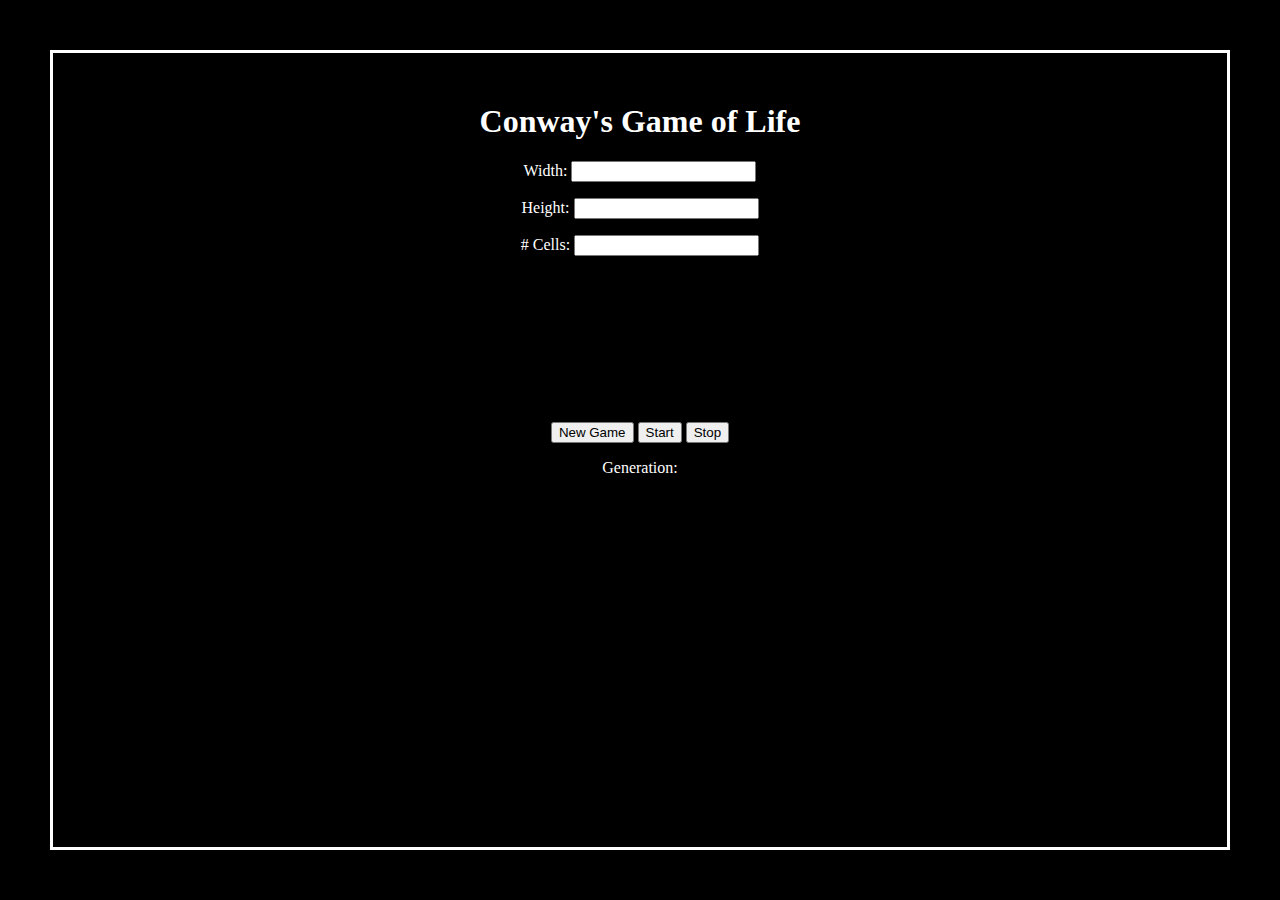
<file: index.html>
<html>
    <head>
		<title>Game of Life</title>
		<script src="src/lib/underscore.js" type="text/javascript"></script>
		<script src="src/lib/backbone.js" type="text/javascript"></script>
		<script src="src/lib/jquery-1.7.2.js" type="text/javascript"></script>

		<script src="src/app/game.js" type="text/javascript"></script>
		<script src="src/app/cell.js" type="text/javascript"></script>

		<link rel="stylesheet" href="src/css/style.css" type="text/css"></link>

		<script type="text/javascript">
			$(document).ready(function(){			
				var game;
				var width;
				var height;
				var numCells;
				var interval;
				var generation;

				$('#newgame').click(function(){
			  		game = new Game();
			  		width = document.getElementById("width").value;
			  		height = document.getElementById("height").value;
			  		numCells = document.getElementById("numCells").value;

			  		if (width > 0  && height > 0){
						game.createBoard(width/10, height/10, numCells);
						draw();
					}else{
						alert("ಠ_ಠ");
					}

					generation = 0;
			  	});

			  	function draw(){
			  		var canvas = document.getElementById("conway");
					var ctx = canvas.getContext("2d");

			  		canvas.width = width;
			  		canvas.height = height;
					
					ctx.fillStyle="white";
					ctx.fillRect(0,0,width,height);
					ctx.fillStyle="BLACK";

					_.each(game.gameBoard, function(row){
						_.each(row, function(cell){
							if (cell.status == "Alive"){
								ctx.fillRect(cell.x * 10, cell.y * 10,10,10);
							}
						});
					});
			  	};

			  	$('#start').click(function(){
			  		
			  		interval = setInterval(function(){
			  			game.nextGeneration(); 
			  			draw(); 
			  			document.getElementById('gen').innerText = generation++; 
			  		}, 200);	
			  	});

			  	$('#stop').click(function(){
			  		clearInterval(interval);
			  	});
			});

		</script>

    </head>
    <body>
    	
		<h1>Conway's Game of Life</h1>
		<p>Width: <input type="text" id="width"></input></p>
		<p>Height: <input type="text" id="height"></input></p>
		<p># Cells: <input type="text" id="numCells"></input></p>

		<canvas id="conway"></canvas></br>
		<button id="newgame">New Game</button>
		<button id="start">Start</button>
		<button id="stop">Stop</button>
		</br><p>Generation: <span id="gen"></span></p>
		
    </body>
</html>
</file>
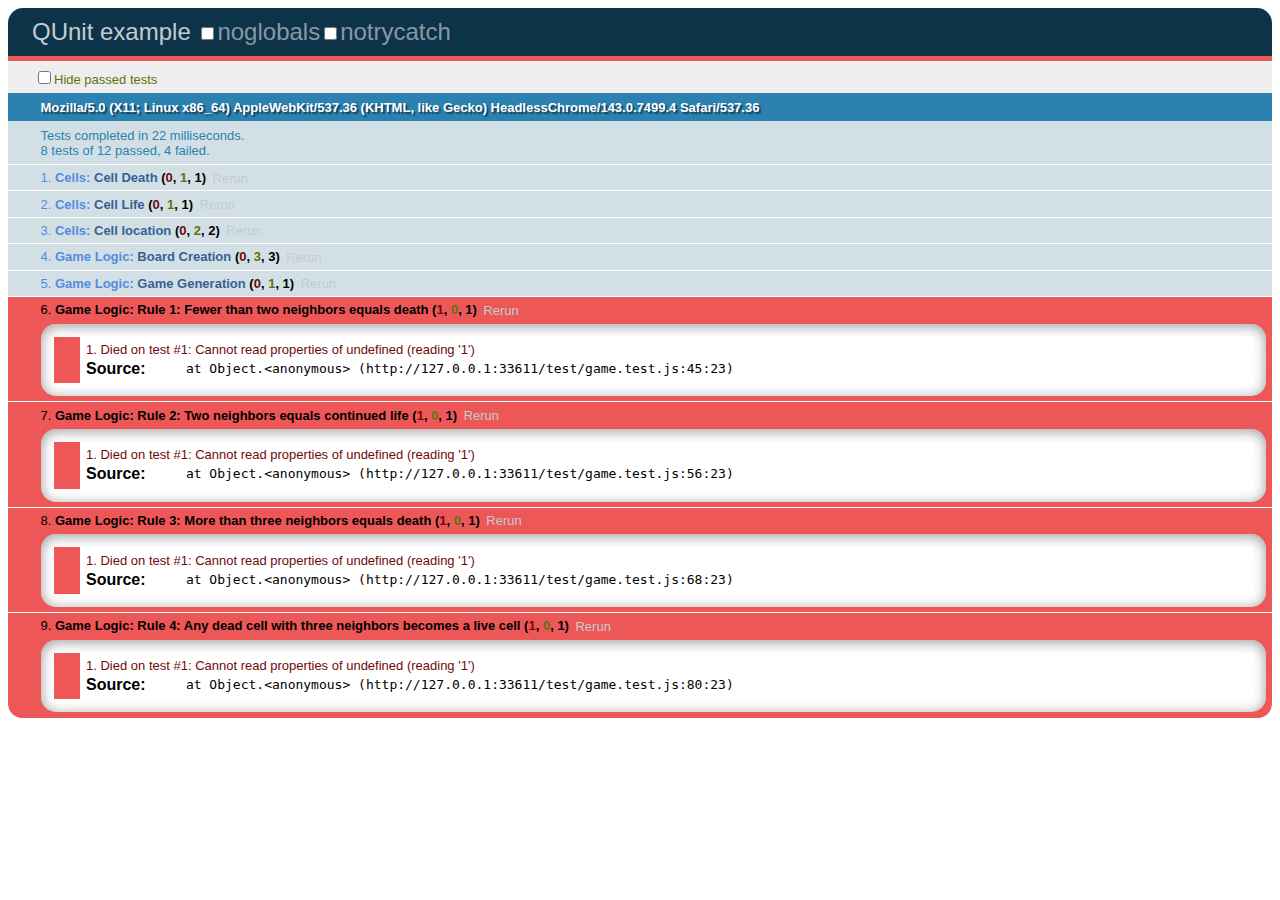
<file: test/test.html>
<html>
    <head>
        <link rel="stylesheet" href="qunit/qunit-git.css" type="text/css"/>
        <script src="qunit/jquery-1.7.2.js"> </script>
        <script src="../src/lib/underscore.js" type="text/javascript"></script>
        <script src="../src/lib/backbone.js" type="text/javascript"></script>   
        <script type="text/javascript" src="qunit/qunit-git.js"></script>
				<script type="text/javascript" src="cell.test.js"></script>
				<script type="text/javascript" src="../src/app/cell.js"></script>
				<script type="text/javascript" src="game.test.js"></script>
				<script type="text/javascript" src="../src/app/game.js"></script>
	  </head>
    <body>
        <h1 id="qunit-header">QUnit example</h1>
        <h2 id="qunit-banner"></h2>
				<div id="qunit-testrunner-toolbar"></div>
				<h2 id="qunit-userAgent"></h2>
				<ol id="qunit-tests"></ol>
				<div id="qunit-fixture">test markup, will be hidden</div>
    </body>
</html>
</file>
<file: src/css/style.css>
body{
	background-color:black;
	border-style:solid;	
	text-align:center;
	margin:50px;
	padding:50px;
	color:white;
}
</file>
<file: test/qunit/qunit-git.css>
/**
 * QUnit v1.5.0pre - A JavaScript Unit Testing Framework
 *
 * http://docs.jquery.com/QUnit
 *
 * Copyright (c) 2012 John Resig, Jörn Zaefferer
 * Dual licensed under the MIT (MIT-LICENSE.txt)
 * or GPL (GPL-LICENSE.txt) licenses.
 * Pulled Live from Git Mon Apr  2 23:30:01 UTC 2012
 * Last Commit: cad5d9fdd51cb323eeadb830de69fbc4a69fe031
 */

/** Font Family and Sizes */

#qunit-tests, #qunit-header, #qunit-banner, #qunit-testrunner-toolbar, #qunit-userAgent, #qunit-testresult {
	font-family: "Helvetica Neue Light", "HelveticaNeue-Light", "Helvetica Neue", Calibri, Helvetica, Arial, sans-serif;
}

#qunit-testrunner-toolbar, #qunit-userAgent, #qunit-testresult, #qunit-tests li { font-size: small; }
#qunit-tests { font-size: smaller; }


/** Resets */

#qunit-tests, #qunit-tests ol, #qunit-header, #qunit-banner, #qunit-userAgent, #qunit-testresult {
	margin: 0;
	padding: 0;
}


/** Header */

#qunit-header {
	padding: 0.5em 0 0.5em 1em;

	color: #8699a4;
	background-color: #0d3349;

	font-size: 1.5em;
	line-height: 1em;
	font-weight: normal;

	border-radius: 15px 15px 0 0;
	-moz-border-radius: 15px 15px 0 0;
	-webkit-border-top-right-radius: 15px;
	-webkit-border-top-left-radius: 15px;
}

#qunit-header a {
	text-decoration: none;
	color: #c2ccd1;
}

#qunit-header a:hover,
#qunit-header a:focus {
	color: #fff;
}

#qunit-header label {
	display: inline-block;
}

#qunit-banner {
	height: 5px;
}

#qunit-testrunner-toolbar {
	padding: 0.5em 0 0.5em 2em;
	color: #5E740B;
	background-color: #eee;
}

#qunit-userAgent {
	padding: 0.5em 0 0.5em 2.5em;
	background-color: #2b81af;
	color: #fff;
	text-shadow: rgba(0, 0, 0, 0.5) 2px 2px 1px;
}


/** Tests: Pass/Fail */

#qunit-tests {
	list-style-position: inside;
}

#qunit-tests li {
	padding: 0.4em 0.5em 0.4em 2.5em;
	border-bottom: 1px solid #fff;
	list-style-position: inside;
}

#qunit-tests.hidepass li.pass, #qunit-tests.hidepass li.running  {
	display: none;
}

#qunit-tests li strong {
	cursor: pointer;
}

#qunit-tests li a {
	padding: 0.5em;
	color: #c2ccd1;
	text-decoration: none;
}
#qunit-tests li a:hover,
#qunit-tests li a:focus {
	color: #000;
}

#qunit-tests ol {
	margin-top: 0.5em;
	padding: 0.5em;

	background-color: #fff;

	border-radius: 15px;
	-moz-border-radius: 15px;
	-webkit-border-radius: 15px;

	box-shadow: inset 0px 2px 13px #999;
	-moz-box-shadow: inset 0px 2px 13px #999;
	-webkit-box-shadow: inset 0px 2px 13px #999;
}

#qunit-tests table {
	border-collapse: collapse;
	margin-top: .2em;
}

#qunit-tests th {
	text-align: right;
	vertical-align: top;
	padding: 0 .5em 0 0;
}

#qunit-tests td {
	vertical-align: top;
}

#qunit-tests pre {
	margin: 0;
	white-space: pre-wrap;
	word-wrap: break-word;
}

#qunit-tests del {
	background-color: #e0f2be;
	color: #374e0c;
	text-decoration: none;
}

#qunit-tests ins {
	background-color: #ffcaca;
	color: #500;
	text-decoration: none;
}

/*** Test Counts */

#qunit-tests b.counts                       { color: black; }
#qunit-tests b.passed                       { color: #5E740B; }
#qunit-tests b.failed                       { color: #710909; }

#qunit-tests li li {
	margin: 0.5em;
	padding: 0.4em 0.5em 0.4em 0.5em;
	background-color: #fff;
	border-bottom: none;
	list-style-position: inside;
}

/*** Passing Styles */

#qunit-tests li li.pass {
	color: #5E740B;
	background-color: #fff;
	border-left: 26px solid #C6E746;
}

#qunit-tests .pass                          { color: #528CE0; background-color: #D2E0E6; }
#qunit-tests .pass .test-name               { color: #366097; }

#qunit-tests .pass .test-actual,
#qunit-tests .pass .test-expected           { color: #999999; }

#qunit-banner.qunit-pass                    { background-color: #C6E746; }

/*** Failing Styles */

#qunit-tests li li.fail {
	color: #710909;
	background-color: #fff;
	border-left: 26px solid #EE5757;
	white-space: pre;
}

#qunit-tests > li:last-child {
	border-radius: 0 0 15px 15px;
	-moz-border-radius: 0 0 15px 15px;
	-webkit-border-bottom-right-radius: 15px;
	-webkit-border-bottom-left-radius: 15px;
}

#qunit-tests .fail                          { color: #000000; background-color: #EE5757; }
#qunit-tests .fail .test-name,
#qunit-tests .fail .module-name             { color: #000000; }

#qunit-tests .fail .test-actual             { color: #EE5757; }
#qunit-tests .fail .test-expected           { color: green;   }

#qunit-banner.qunit-fail                    { background-color: #EE5757; }


/** Result */

#qunit-testresult {
	padding: 0.5em 0.5em 0.5em 2.5em;

	color: #2b81af;
	background-color: #D2E0E6;

	border-bottom: 1px solid white;
}
#qunit-testresult .module-name {
	font-weight: bold;
}

/** Fixture */

#qunit-fixture {
	position: absolute;
	top: -10000px;
	left: -10000px;
	width: 1000px;
	height: 1000px;
}
</file>
